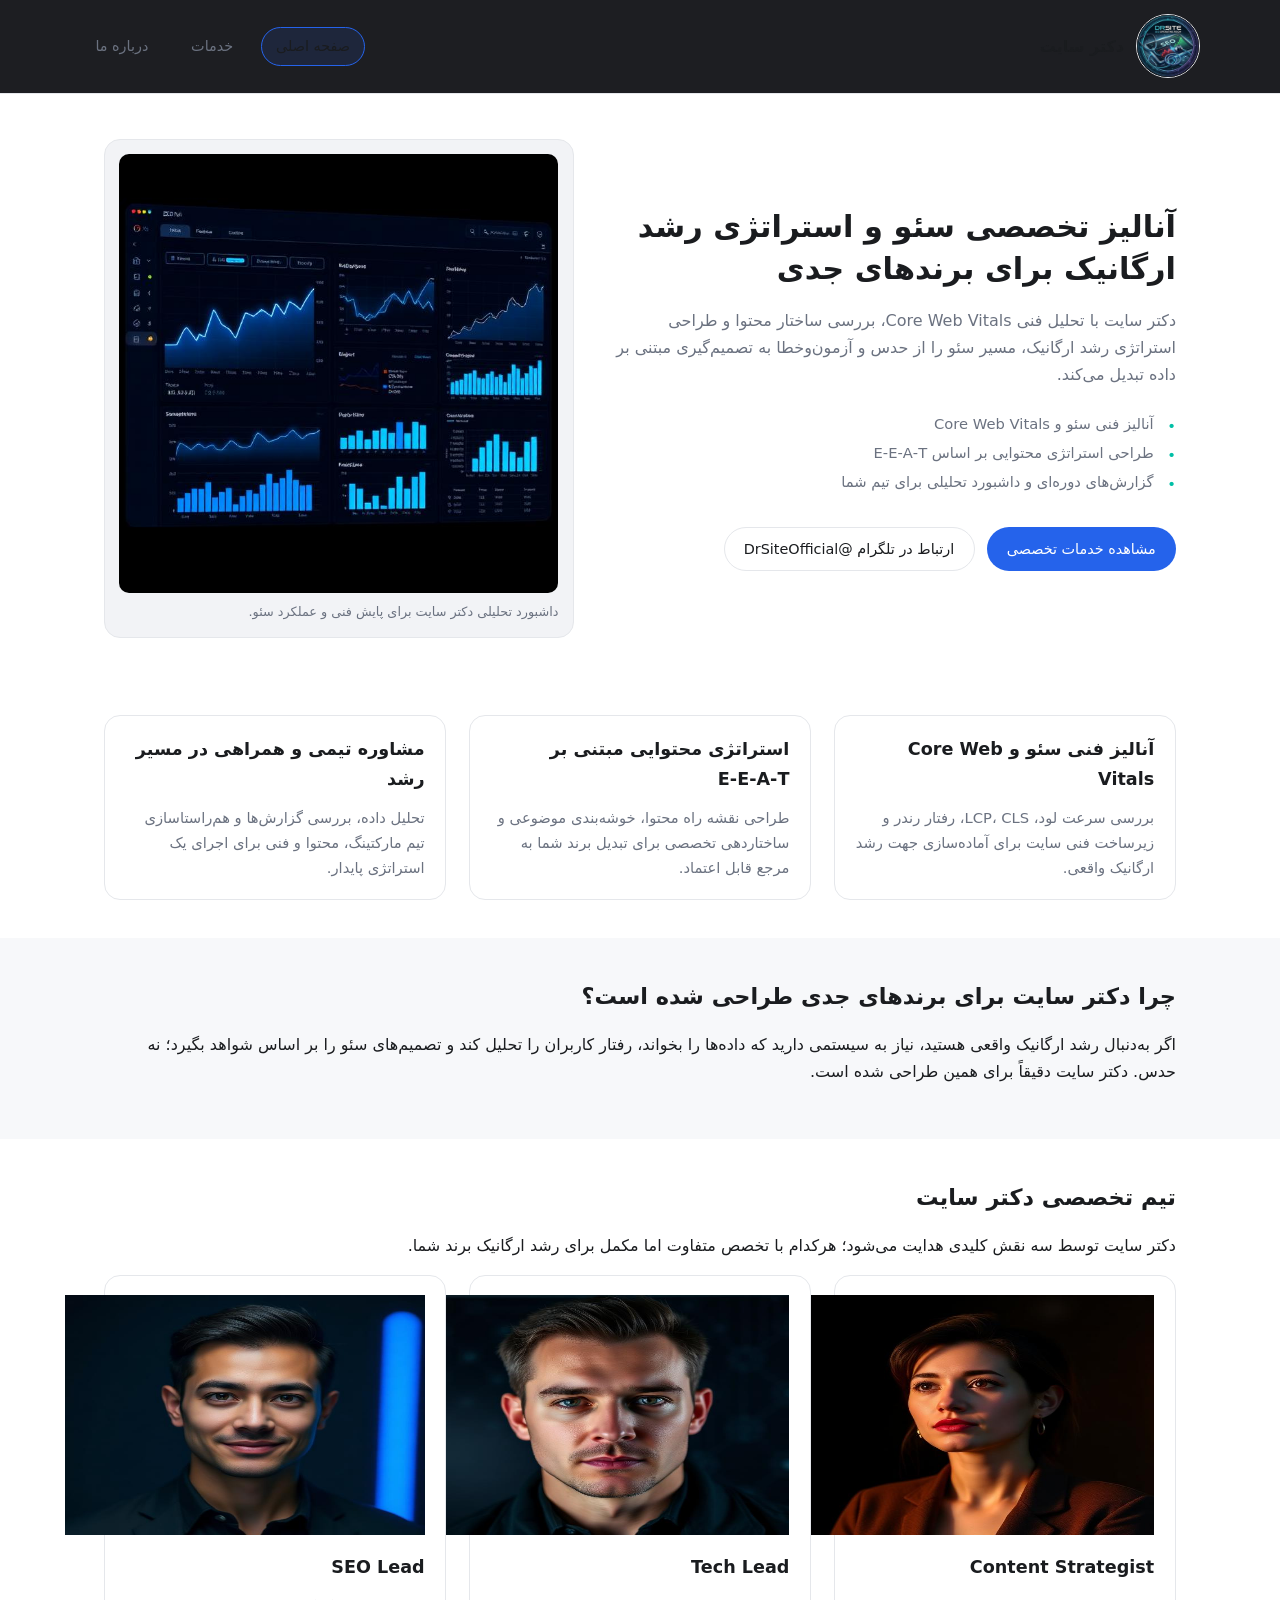
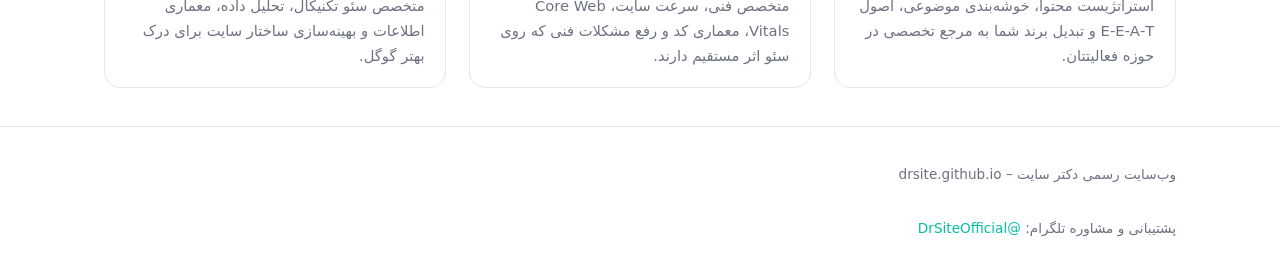
<file: index.html>
<!DOCTYPE html>
<html lang="fa" dir="rtl">
<head>
  <meta charset="UTF-8">
  <title>دکتر سایت | آنالیز تخصصی سئو، بررسی فنی و استراتژی رشد ارگانیک</title>
  <meta name="description" content="دکتر سایت؛ آنالیز تخصصی سئو، بررسی فنی Core Web Vitals، استراتژی رشد ارگانیک و مشاوره تخصصی برای برندها.">
  <meta name="viewport" content="width=device-width, initial-scale=1">

  <link rel="preload" href="images/drsite-seo-dashboard-report.webp" as="image">
  <link rel="stylesheet" href="style.css">
  <link rel="canonical" href="https://drsite.github.io/">

  <script type="application/ld+json">
  {
    "@context": "https://schema.org",
    "@type": "WebSite",
    "url": "https://drsite.github.io/",
    "name": "دکتر سایت",
    "description": "آنالیز تخصصی سئو، بررسی فنی و استراتژی رشد ارگانیک.",
    "publisher": {
      "@type": "Organization",
      "name": "DrSite",
      "url": "https://drsite.github.io/",
      "logo": {
        "@type": "ImageObject",
        "url": "https://drsite.github.io/images/drsite-logo.webp"
      }
    }
  }
  </script>

  <script type="application/ld+json">
  {
    "@context": "https://schema.org",
    "@type": "Organization",
    "name": "DrSite",
    "url": "https://drsite.github.io/",
    "logo": "https://drsite.github.io/images/drsite-logo.webp",
    "sameAs": [
      "https://t.me/DrSiteOfficial"
    ]
  }
  </script>
</head>

<body>

  <header class="site-header">
    <div class="container header-inner">
      <a href="/" class="brand">
        <img src="images/drsite-logo.webp" width="64" height="64" alt="لوگوی دکتر سایت">
        <span class="brand-text">دکتر سایت</span>
      </a>
      <nav class="nav">
        <a href="index.html" class="nav-link active">صفحه اصلی</a>
        <a href="services.html" class="nav-link">خدمات</a>
        <a href="about.html" class="nav-link">درباره ما</a>
      </nav>
    </div>
  </header>

  <main>

    <!-- HERO -->
    <section class="hero">
      <div class="container hero-grid">
        <div class="hero-content">
          <h1 class="hero-title">
            آنالیز تخصصی سئو و استراتژی رشد ارگانیک برای برندهای جدی
          </h1>
          <p class="hero-subtitle">
            دکتر سایت با تحلیل فنی Core Web Vitals، بررسی ساختار محتوا و طراحی استراتژی رشد ارگانیک، مسیر سئو را از حدس و آزمون‌وخطا به تصمیم‌گیری مبتنی بر داده تبدیل می‌کند.
          </p>

          <ul class="hero-list">
            <li>آنالیز فنی سئو و Core Web Vitals</li>
            <li>طراحی استراتژی محتوایی بر اساس E‑E‑A‑T</li>
            <li>گزارش‌های دوره‌ای و داشبورد تحلیلی برای تیم شما</li>
          </ul>

          <div class="hero-actions">
            <a href="services.html" class="btn btn-primary">مشاهده خدمات تخصصی</a>
            <a href="https://t.me/DrSiteOfficial" class="btn btn-outline" target="_blank" rel="noopener">ارتباط در تلگرام @DrSiteOfficial</a>
          </div>
        </div>

        <div class="hero-media">
          <figure class="hero-image-wrapper">
            <img
              src="images/drsite-seo-dashboard-report.webp"
              width="640"
              height="400"
              loading="eager"
              alt="داشبورد تحلیل فنی و گزارش Core Web Vitals دکتر سایت">
            <figcaption>داشبورد تحلیلی دکتر سایت برای پایش فنی و عملکرد سئو.</figcaption>
          </figure>
        </div>
      </div>
    </section>

    <!-- SERVICES -->
    <section class="section">
      <div class="container section-grid">

        <article class="card">
          <h2 class="card-title">آنالیز فنی سئو و Core Web Vitals</h2>
          <p>
            بررسی سرعت لود، LCP، CLS، رفتار رندر و زیرساخت فنی سایت برای آماده‌سازی جهت رشد ارگانیک واقعی.
          </p>
        </article>

        <article class="card">
          <h2 class="card-title">استراتژی محتوایی مبتنی بر E‑E‑A‑T</h2>
          <p>
            طراحی نقشه راه محتوا، خوشه‌بندی موضوعی و ساختاردهی تخصصی برای تبدیل برند شما به مرجع قابل اعتماد.
          </p>
        </article>

        <article class="card">
          <h2 class="card-title">مشاوره تیمی و همراهی در مسیر رشد</h2>
          <p>
            تحلیل داده، بررسی گزارش‌ها و هم‌راستاسازی تیم مارکتینگ، محتوا و فنی برای اجرای یک استراتژی پایدار.
          </p>
        </article>

      </div>
    </section>

    <!-- WHY -->
    <section class="section section-muted">
      <div class="container">
        <h2 class="section-title">چرا دکتر سایت برای برندهای جدی طراحی شده است؟</h2>
        <p>
          اگر به‌دنبال رشد ارگانیک واقعی هستید، نیاز به سیستمی دارید که داده‌ها را بخواند، رفتار کاربران را تحلیل کند و تصمیم‌های سئو را بر اساس شواهد بگیرد؛ نه حدس. دکتر سایت دقیقاً برای همین طراحی شده است.
        </p>
      </div>
    </section>

    <!-- TEAM -->
    <section class="section">
      <div class="container">
        <h2 class="section-title">تیم تخصصی دکتر سایت</h2>
        <p>
          دکتر سایت توسط سه نقش کلیدی هدایت می‌شود؛ هرکدام با تخصص متفاوت اما مکمل برای رشد ارگانیک برند شما.
        </p>

        <div class="team-grid">

          <article class="card">
            <img src="images/drsite-content-strategist.webp"
                 width="360" height="240"
                 alt="استراتژیست محتوا و E‑E‑A‑T دکتر سایت">
            <h3 class="card-title">Content Strategist</h3>
            <p>
              استراتژیست محتوا، خوشه‌بندی موضوعی، اصول E‑E‑A‑T و تبدیل برند شما به مرجع تخصصی در حوزه فعالیتتان.
            </p>
          </article>

          <article class="card">
            <img src="images/drsite-tech-lead.webp"
                 width="360" height="240"
                 alt="متخصص فنی و Tech Lead دکتر سایت">
            <h3 class="card-title">Tech Lead</h3>
            <p>
              متخصص فنی، سرعت سایت، Core Web Vitals، معماری کد و رفع مشکلات فنی که روی سئو اثر مستقیم دارند.
            </p>
          </article>

          <article class="card">
            <img src="images/drsite-seo-lead.webp"
                 width="360" height="240"
                 alt="متخصص سئو تکنیکال و SEO Lead دکتر سایت">
            <h3 class="card-title">SEO Lead</h3>
            <p>
              متخصص سئو تکنیکال، تحلیل داده، معماری اطلاعات و بهینه‌سازی ساختار سایت برای درک بهتر گوگل.
            </p>
          </article>

        </div>
      </div>
    </section>

  </main>

  <footer class="site-footer">
    <div class="container footer-inner">
      <p>وب‌سایت رسمی دکتر سایت – drsite.github.io</p>
      <p>پشتیبانی و مشاوره تلگرام: <a href="https://t.me/DrSiteOfficial" target="_blank" rel="noopener">@DrSiteOfficial</a></p>
    </div>
  </footer>

</body>
</html>
</file>
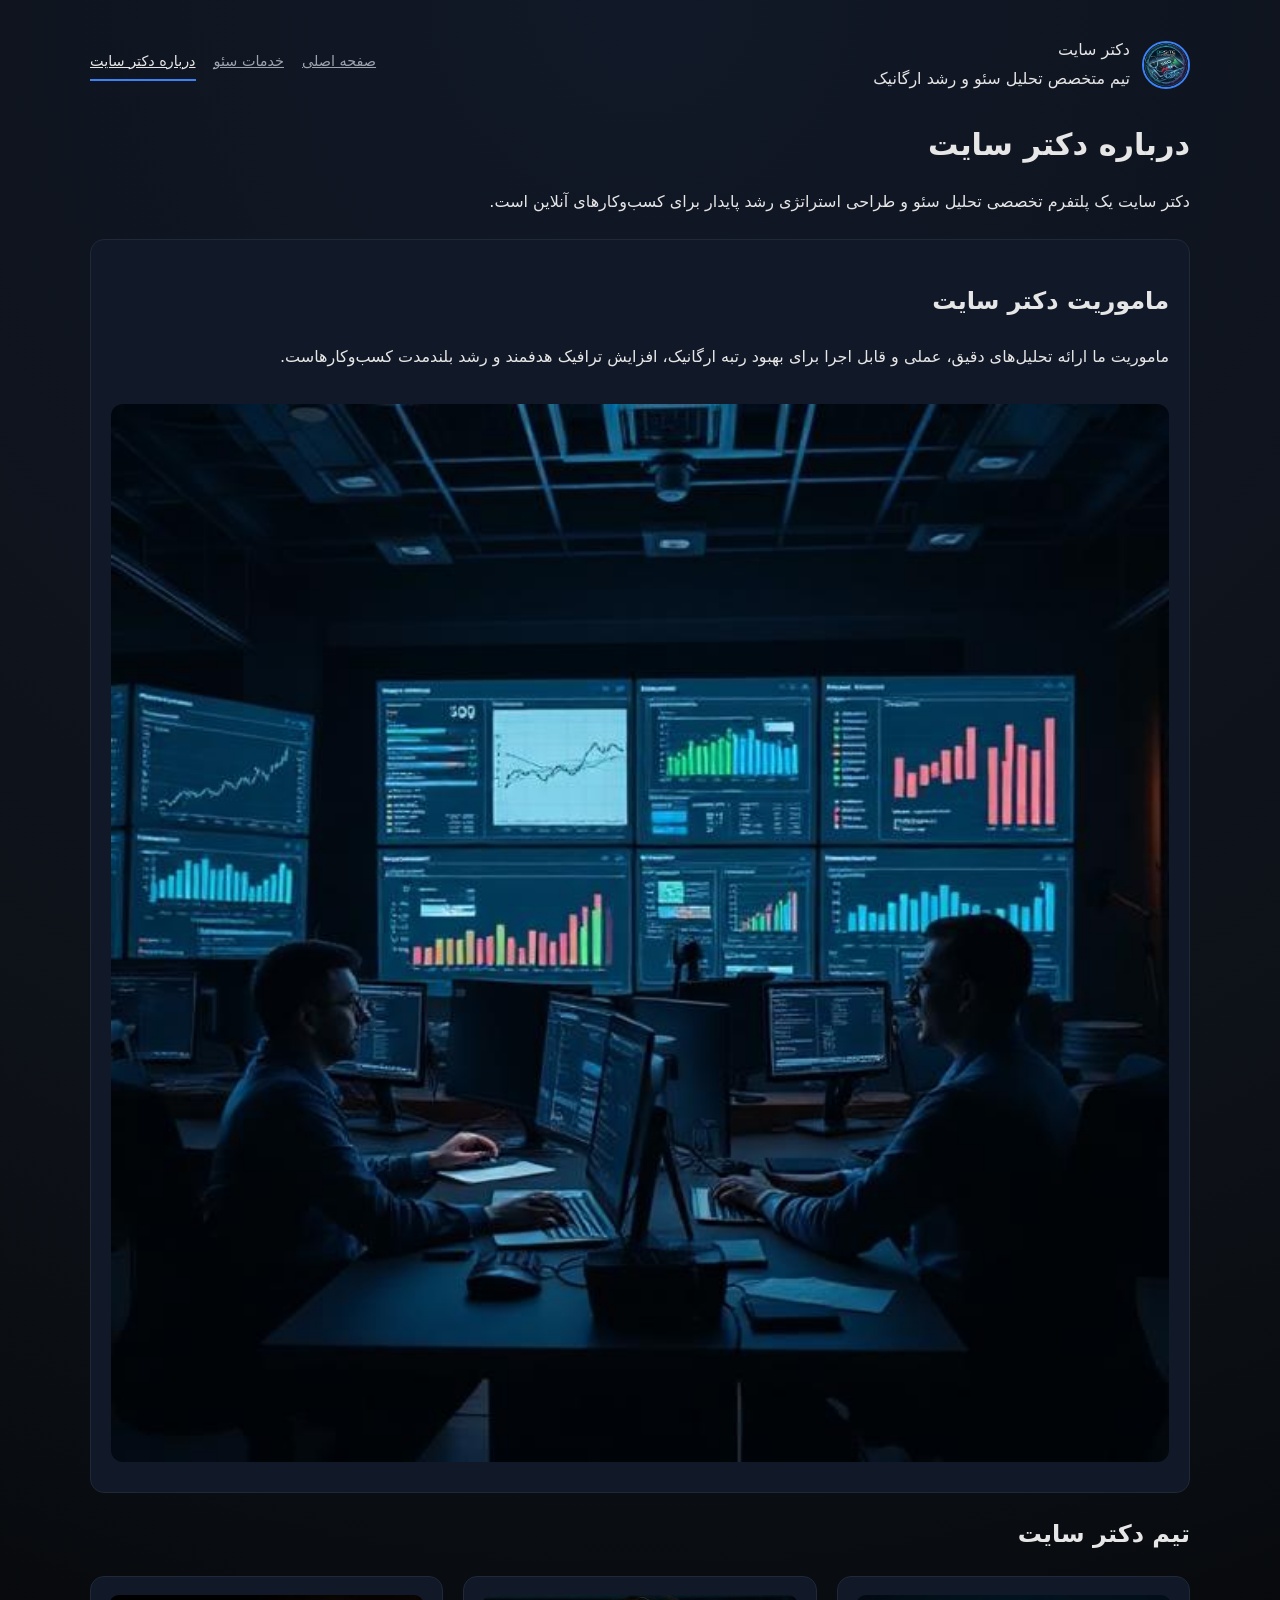
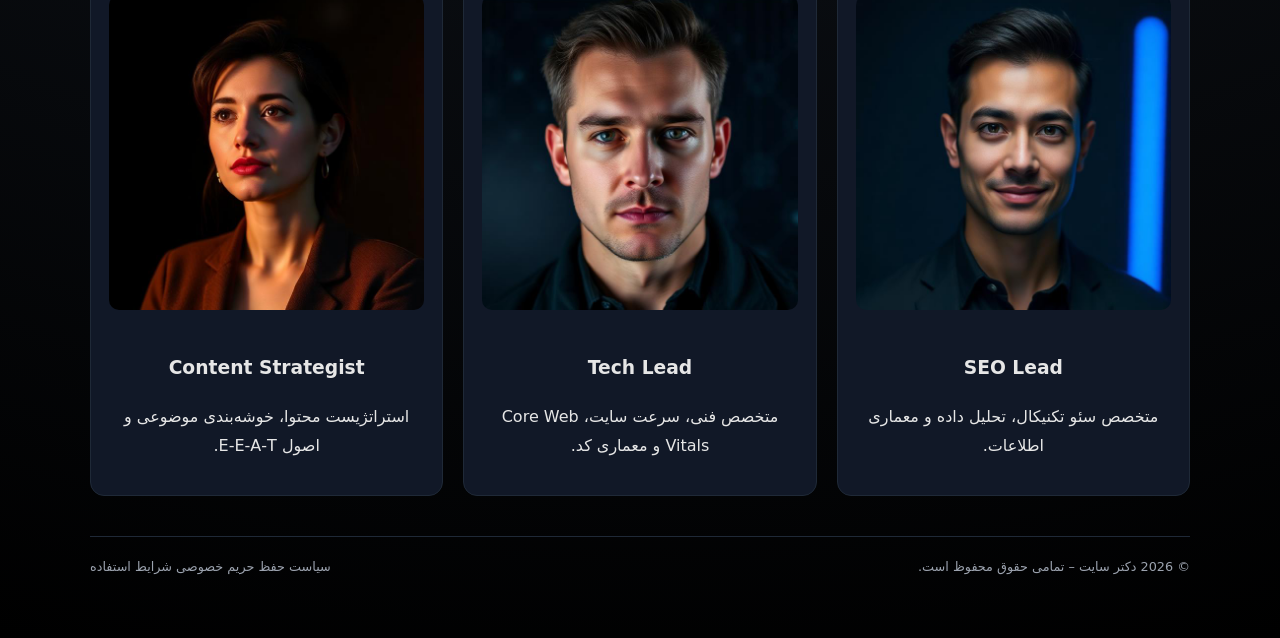
<file: about.html>
<!DOCTYPE html>
<html lang="fa" dir="rtl">
<head>
    <meta charset="UTF-8">
    <meta name="viewport" content="width=device-width, initial-scale=1.0">

    <title>درباره دکتر سایت | تیم متخصص تحلیل سئو و استراتژی رشد ارگانیک</title>
    <meta name="description" content="آشنایی با دکتر سایت، تیم متخصص تحلیل سئو، Core Web Vitals، استراتژی محتوا و رویکرد حرفه‌ای برای رشد ارگانیک و پایدار کسب‌وکارها.">
    <link rel="canonical" href="https://drsite.github.io/about.html">
    <meta name="robots" content="index,follow">
    <meta name="theme-color" content="#0d1117">

    <!-- OpenGraph -->
    <meta property="og:title" content="درباره دکتر سایت | تیم متخصص تحلیل سئو و استراتژی رشد">
    <meta property="og:description" content="دکتر سایت؛ تیمی متخصص در تحلیل سئو، Core Web Vitals، محتوا و طراحی مسیر رشد ارگانیک کسب‌وکارها.">
    <meta property="og:type" content="website">
    <meta property="og:url" content="https://drsite.github.io/about.html">
    <meta property="og:image" content="https://drsite.github.io/images/drsite-team-seo-experts.webp">

    <!-- Twitter -->
    <meta name="twitter:card" content="summary_large_image">
    <meta name="twitter:title" content="درباره دکتر سایت | تیم متخصص تحلیل سئو و استراتژی رشد">
    <meta name="twitter:description" content="آشنایی با تیم دکتر سایت و رویکرد حرفه‌ای در تحلیل سئو و رشد ارگانیک.">
    <meta name="twitter:image" content="https://drsite.github.io/images/drsite-team-seo-experts.webp">

    <!-- LCP Preload -->
    <link rel="preload" as="image" href="images/drsite-team-seo-experts.webp" fetchpriority="high">

    <!-- Schema -->
    <script type="application/ld+json">
    {
      "@context": "https://schema.org",
      "@type": "AboutPage",
      "name": "درباره دکتر سایت",
      "url": "https://drsite.github.io/about.html",
      "description": "آشنایی با تیم دکتر سایت، ماموریت و رویکرد حرفه‌ای در تحلیل سئو و رشد ارگانیک.",
      "primaryTopic": {
        "@type": "Organization",
        "name": "DrSite",
        "url": "https://drsite.github.io/",
        "logo": "https://drsite.github.io/images/drsite-logo.webp"
      }
    }
    </script>

    <style>
        :root {
            --bg: #0d1117;
            --bg-soft: #111827;
            --card: #111827;
            --primary: #3b82f6;
            --primary-soft: rgba(59,130,246,0.12);
            --text: #e6e6e6;
            --muted: #9ca3af;
            --border: #1f2937;
        }

        body {
            background: radial-gradient(circle at top, #111827 0, #0d1117 55%, #000 100%);
            color: var(--text);
            font-family: system-ui, -apple-system, BlinkMacSystemFont, "Segoe UI", Tahoma, sans-serif;
            margin: 0;
            padding: 0;
            line-height: 1.8;
        }

        .page {
            max-width: 1100px;
            margin: 0 auto;
            padding: 20px 20px 60px;
        }

        header {
            padding: 16px 0 24px;
            display: flex;
            justify-content: space-between;
            align-items: center;
        }

        .logo-wrap {
            display: flex;
            align-items: center;
            gap: 12px;
        }

        .logo {
            height: 44px;
            width: 44px;
            border-radius: 50%;
            border: 2px solid var(--primary);
            object-fit: cover;
            background: #020617;
        }

        nav {
            display: flex;
            gap: 18px;
        }

        nav a {
            color: var(--muted);
            font-size: 0.9rem;
            padding-bottom: 4px;
            border-bottom: 2px solid transparent;
        }

        nav a.active,
        nav a:hover {
            color: var(--text);
            border-bottom-color: var(--primary);
        }

        .hero-about h1 {
            font-size: 1.9rem;
            margin: 0 0 10px;
        }

        .about-box {
            background: var(--bg-soft);
            padding: 20px;
            border-radius: 14px;
            margin-top: 22px;
            border: 1px solid var(--border);
        }

        .about-box img {
            width: 100%;
            border-radius: 12px;
            margin-top: 16px;
        }

        .team-grid {
            display: grid;
            grid-template-columns: repeat(3, 1fr);
            gap: 20px;
            margin-top: 18px;
        }

        .team-card {
            background: var(--card);
            padding: 18px;
            border-radius: 14px;
            text-align: center;
            border: 1px solid var(--border);
        }

        .team-card img {
            width: 100%;
            border-radius: 10px;
            margin-bottom: 12px;
        }

        footer {
            margin-top: 40px;
            padding-top: 18px;
            border-top: 1px solid var(--border);
            font-size: 0.8rem;
            color: var(--muted);
            display: flex;
            justify-content: space-between;
        }
    </style>
</head>

<body>

<div class="page">

    <header>
        <div class="logo-wrap">
            <img src="images/drsite-logo.webp" alt="لوگوی دکتر سایت" class="logo">
            <div>
                <div class="brand-title">دکتر سایت</div>
                <div class="brand-sub">تیم متخصص تحلیل سئو و رشد ارگانیک</div>
            </div>
        </div>
        <nav>
            <a href="index.html">صفحه اصلی</a>
            <a href="services.html">خدمات سئو</a>
            <a href="about.html" class="active">درباره دکتر سایت</a>
        </nav>
    </header>

    <section class="hero-about">
        <h1>درباره دکتر سایت</h1>
        <p>
            دکتر سایت یک پلتفرم تخصصی تحلیل سئو و طراحی استراتژی رشد پایدار برای کسب‌وکارهای آنلاین است.
        </p>
    </section>

    <section class="about-box">
        <h2>ماموریت دکتر سایت</h2>
        <p>
            ماموریت ما ارائه تحلیل‌های دقیق، عملی و قابل اجرا برای بهبود رتبه ارگانیک، افزایش ترافیک هدفمند
            و رشد بلندمدت کسب‌وکارهاست.
        </p>

        <img src="images/drsite-team-seo-experts.webp"
             alt="تیم متخصص دکتر سایت">
    </section>

    <h2 class="section-title">تیم دکتر سایت</h2>

    <section class="team-grid">

        <article class="team-card">
            <img src="images/drsite-seo-lead.webp" alt="SEO Lead دکتر سایت">
            <h3>SEO Lead</h3>
            <p>متخصص سئو تکنیکال، تحلیل داده و معماری اطلاعات.</p>
        </article>

        <article class="team-card">
            <img src="images/drsite-tech-lead.webp" alt="Tech Lead دکتر سایت">
            <h3>Tech Lead</h3>
            <p>متخصص فنی، سرعت سایت، Core Web Vitals و معماری کد.</p>
        </article>

        <article class="team-card">
            <img src="images/drsite-content-strategist.webp" alt="Content Strategist دکتر سایت">
            <h3>Content Strategist</h3>
            <p>استراتژیست محتوا، خوشه‌بندی موضوعی و اصول E‑E‑A‑T.</p>
        </article>

    </section>

    <footer>
        <div>© 2026 دکتر سایت – تمامی حقوق محفوظ است.</div>
        <div class="footer-links">
            <span>سیاست حفظ حریم خصوصی</span>
            <span>شرایط استفاده</span>
        </div>
    </footer>

</div>

</body>
</html>
</file>
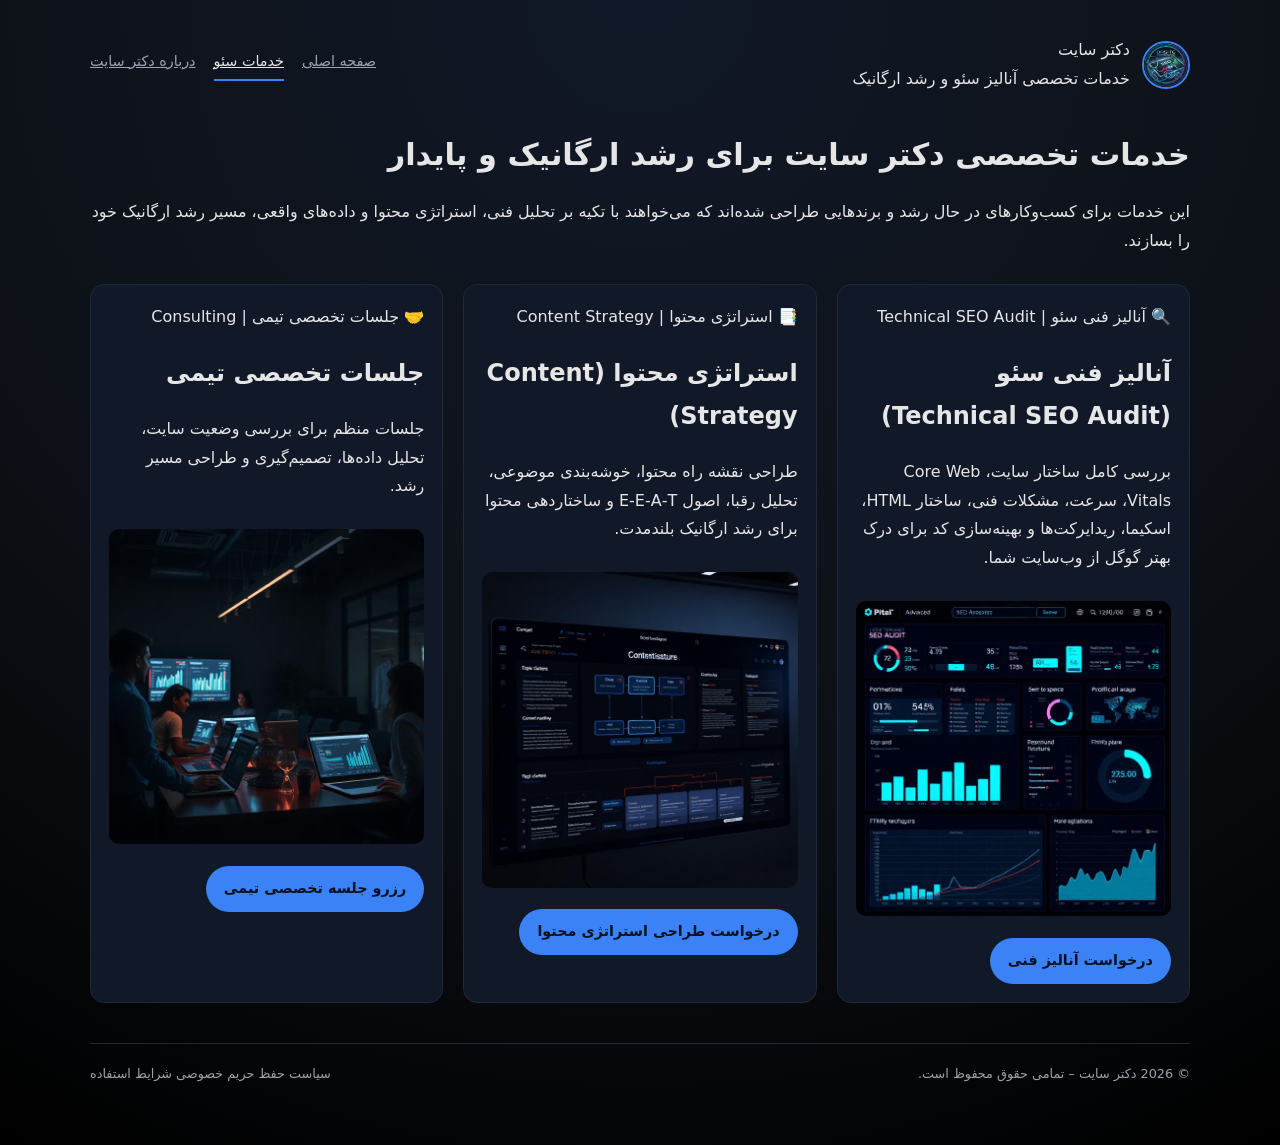
<file: services.html>
<!DOCTYPE html>
<html lang="fa" dir="rtl">
<head>
    <meta charset="UTF-8">
    <meta name="viewport" content="width=device-width, initial-scale=1.0">

    <title>خدمات تخصصی دکتر سایت | آنالیز فنی سئو، استراتژی محتوا و رشد ارگانیک</title>
    <meta name="description" content="خدمات تخصصی دکتر سایت شامل آنالیز فنی سئو، استراتژی محتوا، جلسات تخصصی تیمی و طراحی مسیر رشد ارگانیک برای کسب‌وکارهای در حال رشد و برندهای جدی.">
    <link rel="canonical" href="https://drsite.github.io/services.html">
    <meta name="robots" content="index,follow">
    <meta name="theme-color" content="#0d1117">

    <!-- OpenGraph -->
    <meta property="og:title" content="خدمات تخصصی دکتر سایت | آنالیز فنی، محتوا و رشد ارگانیک">
    <meta property="og:description" content="پکیج‌های تخصصی دکتر سایت برای آنالیز فنی سئو، استراتژی محتوا و رشد ارگانیک پایدار کسب‌وکار شما.">
    <meta property="og:type" content="website">
    <meta property="og:url" content="https://drsite.github.io/services.html">
    <meta property="og:image" content="https://drsite.github.io/images/drsite-technical-seo-audit.webp">

    <!-- Twitter -->
    <meta name="twitter:card" content="summary_large_image">
    <meta name="twitter:title" content="خدمات تخصصی دکتر سایت | آنالیز فنی، محتوا و رشد ارگانیک">
    <meta name="twitter:description" content="آنالیز فنی سئو، استراتژی محتوا و جلسات تخصصی تیمی برای رشد ارگانیک برند شما.">
    <meta name="twitter:image" content="https://drsite.github.io/images/drsite-technical-seo-audit.webp">

    <!-- LCP Preload -->
    <link rel="preload" as="image" href="images/drsite-technical-seo-audit.webp" fetchpriority="high">

    <!-- Schema -->
    <script type="application/ld+json">
    {
      "@context": "https://schema.org",
      "@type": "ItemList",
      "name": "خدمات تخصصی دکتر سایت",
      "itemListElement": [
        {
          "@type": "Service",
          "position": 1,
          "name": "آنالیز فنی سئو (Technical SEO Audit)",
          "description": "بررسی کامل ساختار سایت، Core Web Vitals، سرعت، مشکلات فنی، ساختار HTML، اسکیما و ریدایرکت‌ها.",
          "provider": {
            "@type": "Organization",
            "name": "DrSite",
            "url": "https://drsite.github.io/"
          }
        },
        {
          "@type": "Service",
          "position": 2,
          "name": "استراتژی محتوا (Content Strategy)",
          "description": "طراحی نقشه راه محتوا، خوشه‌بندی موضوعی، تحلیل رقبا، E-E-A-T و رشد ارگانیک بلندمدت.",
          "provider": {
            "@type": "Organization",
            "name": "DrSite",
            "url": "https://drsite.github.io/"
          }
        },
        {
          "@type": "Service",
          "position": 3,
          "name": "جلسات تخصصی تیمی",
          "description": "جلسات منظم برای بررسی وضعیت سایت، تحلیل داده‌ها، تصمیم‌گیری و طراحی مسیر رشد.",
          "provider": {
            "@type": "Organization",
            "name": "DrSite",
            "url": "https://drsite.github.io/"
          }
        }
      ]
    }
    </script>

    <style>
        :root {
            --bg: #0d1117;
            --bg-soft: #111827;
            --card: #111827;
            --primary: #3b82f6;
            --primary-soft: rgba(59,130,246,0.12);
            --accent: #22c55e;
            --text: #e6e6e6;
            --muted: #9ca3af;
            --border: #1f2937;
        }

        body {
            background: radial-gradient(circle at top, #111827 0, #0d1117 55%, #000 100%);
            color: var(--text);
            font-family: system-ui, -apple-system, BlinkMacSystemFont, "Segoe UI", Tahoma, sans-serif;
            margin: 0;
            padding: 0;
            line-height: 1.8;
        }

        .page {
            max-width: 1100px;
            margin: 0 auto;
            padding: 20px 20px 60px;
        }

        header {
            padding: 16px 0 24px;
            display: flex;
            justify-content: space-between;
            align-items: center;
        }

        .logo-wrap {
            display: flex;
            align-items: center;
            gap: 12px;
        }

        .logo {
            height: 44px;
            width: 44px;
            border-radius: 50%;
            border: 2px solid var(--primary);
            object-fit: cover;
            background: #020617;
        }

        nav {
            display: flex;
            gap: 18px;
        }

        nav a {
            color: var(--muted);
            font-size: 0.9rem;
            padding-bottom: 4px;
            border-bottom: 2px solid transparent;
        }

        nav a.active,
        nav a:hover {
            color: var(--text);
            border-bottom-color: var(--primary);
        }

        .hero-services {
            margin-top: 10px;
            margin-bottom: 28px;
        }

        .hero-services h1 {
            font-size: 1.9rem;
            margin: 0 0 10px;
        }

        .services-grid {
            display: grid;
            grid-template-columns: repeat(3, minmax(0, 1fr));
            gap: 20px;
            margin-top: 24px;
        }

        .service-box {
            background: var(--card);
            padding: 18px;
            border-radius: 14px;
            border: 1px solid var(--border);
        }

        .service-box img {
            width: 100%;
            border-radius: 10px;
            margin-top: 12px;
        }

        .btn {
            display: inline-block;
            background: var(--primary);
            padding: 10px 18px;
            border-radius: 999px;
            color: #0b1120;
            text-decoration: none;
            margin-top: 12px;
            font-size: 0.9rem;
            font-weight: 600;
            text-align: center;
        }

        footer {
            margin-top: 40px;
            padding-top: 18px;
            border-top: 1px solid var(--border);
            font-size: 0.8rem;
            color: var(--muted);
            display: flex;
            justify-content: space-between;
        }
    </style>
</head>

<body>

<div class="page">

    <header>
        <div class="logo-wrap">
            <img src="images/drsite-logo.webp" alt="لوگوی دکتر سایت" class="logo">
            <div>
                <div class="brand-title">دکتر سایت</div>
                <div class="brand-sub">خدمات تخصصی آنالیز سئو و رشد ارگانیک</div>
            </div>
        </div>
        <nav>
            <a href="index.html">صفحه اصلی</a>
            <a href="services.html" class="active">خدمات سئو</a>
            <a href="about.html">درباره دکتر سایت</a>
        </nav>
    </header>

    <section class="hero-services">
        <h1>خدمات تخصصی دکتر سایت برای رشد ارگانیک و پایدار</h1>
        <p>
            این خدمات برای کسب‌وکارهای در حال رشد و برندهایی طراحی شده‌اند که می‌خواهند
            با تکیه بر تحلیل فنی، استراتژی محتوا و داده‌های واقعی، مسیر رشد ارگانیک خود را بسازند.
        </p>
    </section>

    <section class="services-grid">

        <!-- Service 1 -->
        <article class="service-box">
            <span class="service-tag">🔍 آنالیز فنی سئو | Technical SEO Audit</span>
            <h2>آنالیز فنی سئو (Technical SEO Audit)</h2>
            <p>
                بررسی کامل ساختار سایت، Core Web Vitals، سرعت، مشکلات فنی، ساختار HTML، اسکیما، ریدایرکت‌ها
                و بهینه‌سازی کد برای درک بهتر گوگل از وب‌سایت شما.
            </p>

            <img src="images/drsite-technical-seo-audit.webp"
                 alt="آنالیز فنی سئو و بررسی Core Web Vitals">

            <a class="btn" href="#contact">درخواست آنالیز فنی</a>
        </article>

        <!-- Service 2 -->
        <article class="service-box">
            <span class="service-tag">📑 استراتژی محتوا | Content Strategy</span>
            <h2>استراتژی محتوا (Content Strategy)</h2>
            <p>
                طراحی نقشه راه محتوا، خوشه‌بندی موضوعی، تحلیل رقبا، اصول E‑E‑A‑T و ساختاردهی محتوا برای رشد ارگانیک بلندمدت.
            </p>

            <img src="images/drsite-content-strategy.webp"
                 alt="استراتژی محتوا و خوشه‌بندی موضوعی">

            <a class="btn" href="#contact">درخواست طراحی استراتژی محتوا</a>
        </article>

        <!-- Service 3 -->
        <article class="service-box">
            <span class="service-tag">🤝 جلسات تخصصی تیمی | Consulting</span>
            <h2>جلسات تخصصی تیمی</h2>
            <p>
                جلسات منظم برای بررسی وضعیت سایت، تحلیل داده‌ها، تصمیم‌گیری و طراحی مسیر رشد.
            </p>

            <img src="images/drsite-team-consulting.webp"
                 alt="جلسات تخصصی تیمی برای تحلیل سئو">

            <a class="btn" href="#contact">رزرو جلسه تخصصی تیمی</a>
        </article>

    </section>

    <footer>
        <div>© 2026 دکتر سایت – تمامی حقوق محفوظ است.</div>
        <div class="footer-links">
            <span>سیاست حفظ حریم خصوصی</span>
            <span>شرایط استفاده</span>
        </div>
    </footer>

</div>

</body>
</html>
</file>
<file: style.css>
/* Auto Theme */
:root {
  color-scheme: light dark;
}

/* Light Mode */
@media (prefers-color-scheme: light) {
  :root {
    --bg: #ffffff;
    --bg-alt: #f7f8fa;
    --surface: #ffffff;
    --surface-alt: #f2f3f6;
    --primary: #2563eb;
    --primary-soft: rgba(37, 99, 235, 0.12);
    --accent: #00bfa6;
    --text: #1a1c1f;
    --muted: #6b7280;
    --border: #e5e7eb;
    --radius: 16px;
    --radius-sm: 10px;
    --max-width: 1120px;
    --transition-fast: 0.18s ease-out;
    --transition-med: 0.24s ease-out;
    --font-main: system-ui, -apple-system, BlinkMacSystemFont, "Segoe UI", sans-serif;
  }
}

/* Dark Mode */
@media (prefers-color-scheme: dark) {
  :root {
    --bg: #05060a;
    --bg-alt: #0b0d12;
    --surface: #11141c;
    --surface-alt: #181c26;
    --primary: #4f8cff;
    --primary-soft: rgba(79, 140, 255, 0.12);
    --accent: #00d4b7;
    --text: #f5f7ff;
    --muted: #a3a8b8;
    --border: #262a36;
    --radius: 16px;
    --radius-sm: 10px;
    --max-width: 1120px;
    --transition-fast: 0.18s ease-out;
    --transition-med: 0.24s ease-out;
    --font-main: system-ui, -apple-system, BlinkMacSystemFont, "Segoe UI", sans-serif;
  }
}

/* Base */
*,
*::before,
*::after {
  box-sizing: border-box;
}

html, body {
  margin: 0;
  padding: 0;
}

body {
  font-family: var(--font-main);
  background: var(--bg);
  color: var(--text);
  line-height: 1.7;
}

/* Layout */
.container {
  width: 100%;
  max-width: var(--max-width);
  margin: 0 auto;
  padding: 0 1.5rem;
}

.site-header {
  position: sticky;
  top: 0;
  z-index: 20;
  backdrop-filter: blur(12px);
  background: rgba(255,255,255,0.9);
  background: rgba(5,6,10,0.9);
  border-bottom: 1px solid var(--border);
}

.header-inner {
  display: flex;
  align-items: center;
  justify-content: space-between;
  padding: 0.9rem 0;
}

.brand {
  display: inline-flex;
  align-items: center;
  gap: 0.75rem;
  text-decoration: none;
}

.brand img {
  border-radius: 999px;
  border: 1px solid var(--border);
}

.brand-text {
  font-weight: 600;
  font-size: 1rem;
  color: var(--text);
}

.nav {
  display: flex;
  align-items: center;
  gap: 0.75rem;
}

.nav-link {
  font-size: 0.9rem;
  color: var(--muted);
  text-decoration: none;
  padding: 0.4rem 0.9rem;
  border-radius: 999px;
  border: 1px solid transparent;
  transition: background var(--transition-fast), color var(--transition-fast), border-color var(--transition-fast);
}

.nav-link:hover {
  color: var(--text);
  border-color: var(--border);
  background: var(--surface-alt);
}

.nav-link.active {
  color: var(--text);
  background: var(--primary-soft);
  border-color: var(--primary);
}

/* Hero */
.hero {
  padding: 2.8rem 0 2.4rem;
}

.hero-grid {
  display: grid;
  grid-template-columns: minmax(0, 1.2fr) minmax(0, 1fr);
  gap: 2.4rem;
  align-items: center;
}

.hero-content {
  display: flex;
  flex-direction: column;
  gap: 1rem;
}

.hero-title {
  margin: 0;
  font-size: 1.9rem;
  line-height: 1.4;
}

.hero-subtitle {
  margin: 0;
  color: var(--muted);
}

.hero-list {
  margin: 0.4rem 0 0;
  padding: 0;
  list-style: none;
}

.hero-list li {
  position: relative;
  padding-right: 1.4rem;
  margin-bottom: 0.25rem;
  color: var(--muted);
  font-size: 0.92rem;
}

.hero-list li::before {
  content: "•";
  position: absolute;
  right: 0;
  top: 0.1rem;
  color: var(--accent);
}

.hero-actions {
  display: flex;
  flex-wrap: wrap;
  gap: 0.75rem;
  margin-top: 0.8rem;
}

.hero-media {
  display: flex;
  justify-content: center;
}

.hero-image-wrapper {
  margin: 0;
  background: var(--surface-alt);
  border-radius: var(--radius);
  border: 1px solid var(--border);
  padding: 0.9rem;
}

.hero-image-wrapper img {
  display: block;
  width: 100%;
  height: auto;
  border-radius: calc(var(--radius) - 6px);
}

.hero-image-wrapper figcaption {
  margin-top: 0.5rem;
  font-size: 0.8rem;
  color: var(--muted);
}

/* Sections */
.section {
  padding: 2.4rem 0;
}

.section-muted {
  background: var(--bg-alt);
}

.section-title {
  margin: 0 0 0.8rem;
  font-size: 1.4rem;
}

.section-grid {
  display: grid;
  grid-template-columns: repeat(3, minmax(0, 1fr));
  gap: 1.4rem;
}

.card {
  background: var(--surface);
  border-radius: var(--radius);
  border: 1px solid var(--border);
  padding: 1.2rem 1.3rem;
}

.card-title {
  margin: 0 0 0.6rem;
  font-size: 1.1rem;
}

.card p {
  margin: 0;
  font-size: 0.92rem;
  color: var(--muted);
}

/* Team */
.team-grid {
  display: grid;
  grid-template-columns: repeat(3, minmax(0, 1fr));
  gap: 1.4rem;
}

.team-grid .card img {
  margin-bottom: 0.6rem;
}

/* Contact */
.contact-box {
  background: var(--primary-soft);
  border-radius: var(--radius);
  border: 1px solid var(--border);
  padding: 1.6rem 1.7rem;
}

.contact-box p {
  margin: 0 0 1rem;
  color: var(--text);
}

/* Buttons */
.btn {
  display: inline-flex;
  align-items: center;
  justify-content: center;
  padding: 0.55rem 1.2rem;
  border-radius: 999px;
  font-size: 0.9rem;
  font-weight: 500;
  text-decoration: none;
  cursor: pointer;
  border: 1px solid transparent;
  transition: background var(--transition-med), color var(--transition-med), border-color var(--transition-med), transform var(--transition-fast);
}

.btn-primary {
  background: var(--primary);
  color: #ffffff;
}

.btn-primary:hover {
  transform: translateY(-1px);
}

.btn-outline {
  background: transparent;
  color: var(--text);
  border-color: var(--border);
}

.btn-outline:hover {
  background: var(--surface-alt);
}

/* Footer */
.site-footer {
  border-top: 1px solid var(--border);
  background: var(--bg);
  padding: 1.4rem 0 1.6rem;
}

.footer-inner {
  display: flex;
  flex-direction: column;
  gap: 0.25rem;
  font-size: 0.85rem;
  color: var(--muted);
}

.footer-inner a {
  color: var(--accent);
  text-decoration: none;
}

/* Responsive */
@media (max-width: 960px) {
  .hero-grid {
    grid-template-columns: minmax(0, 1fr);
  }

  .section-grid {
    grid-template-columns: minmax(0, 1fr);
  }

  .team-grid {
    grid-template-columns: minmax(0, 1fr);
  }
}

@media (max-width: 640px) {
  .header-inner {
    flex-direction: column;
    align-items: flex-start;
    gap: 0.6rem;
  }

  .hero-title {
    font-size: 1.5rem;
  }
}
</file>
